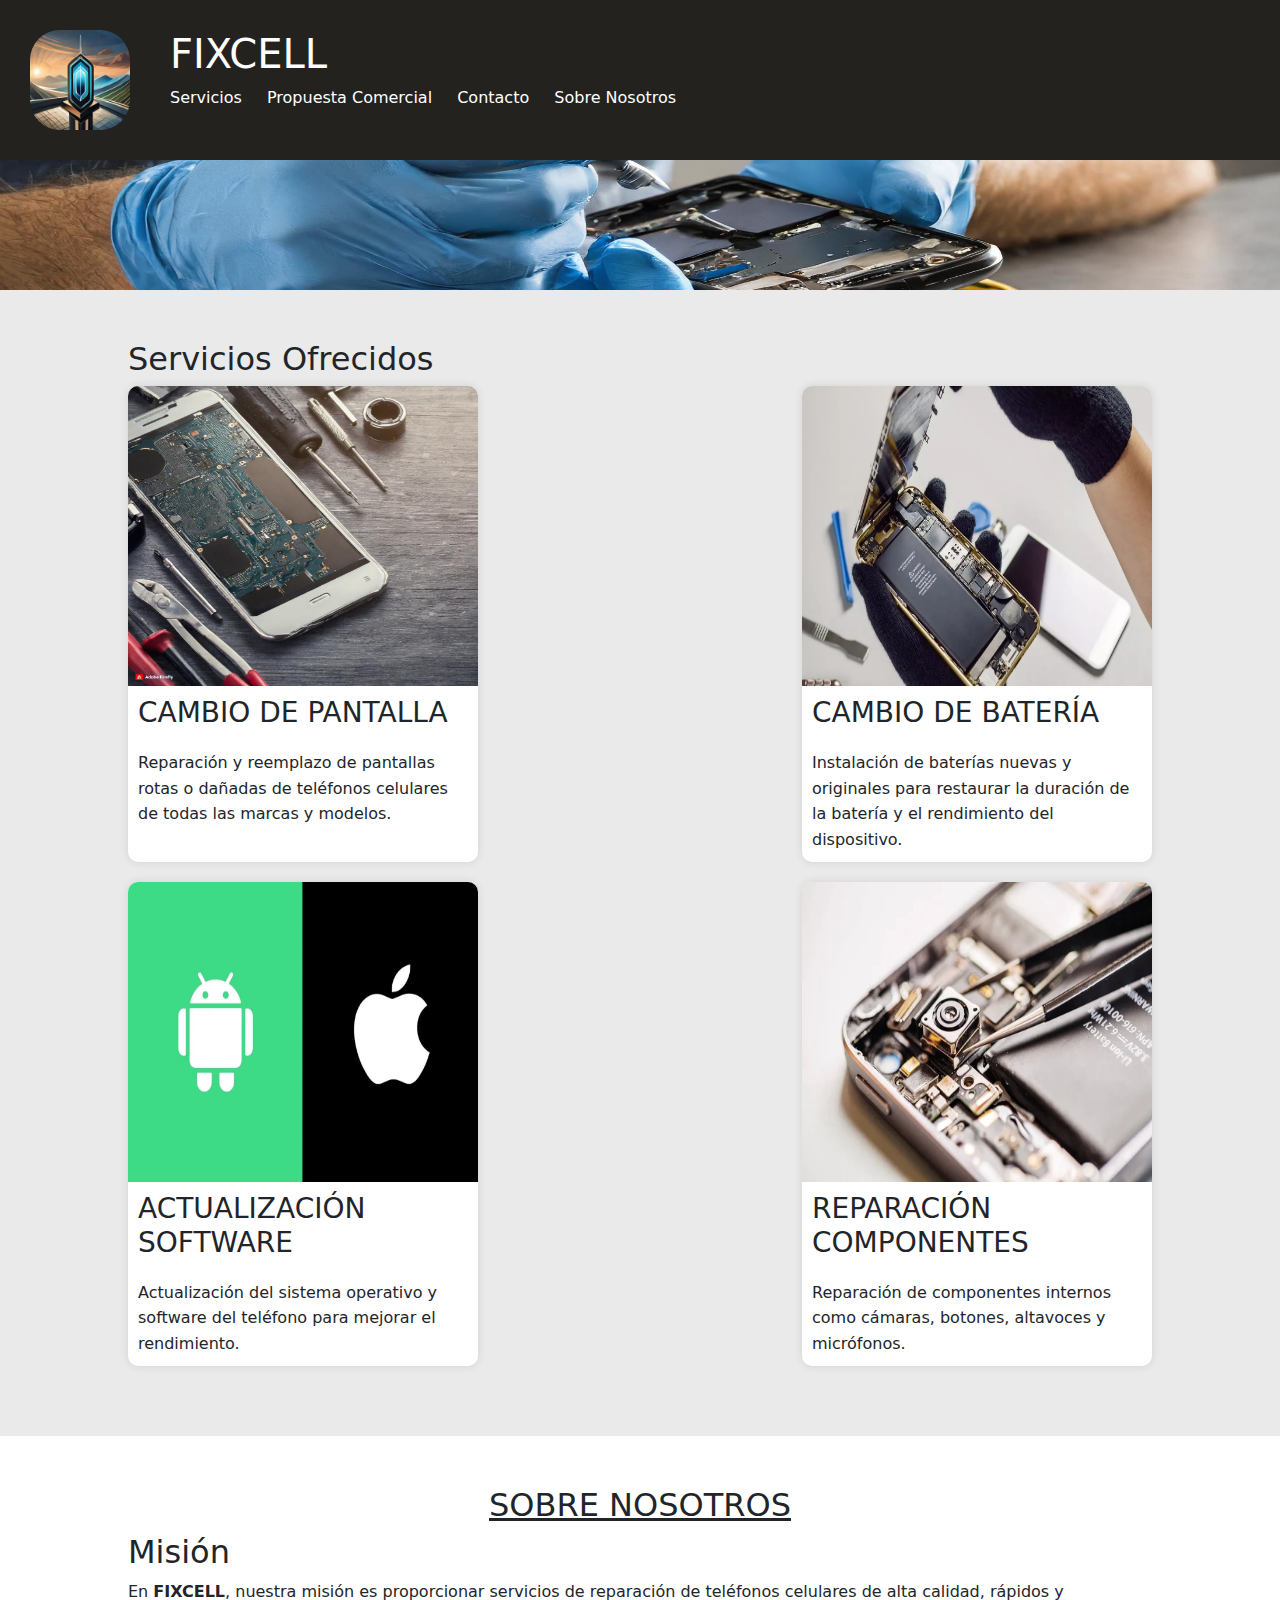
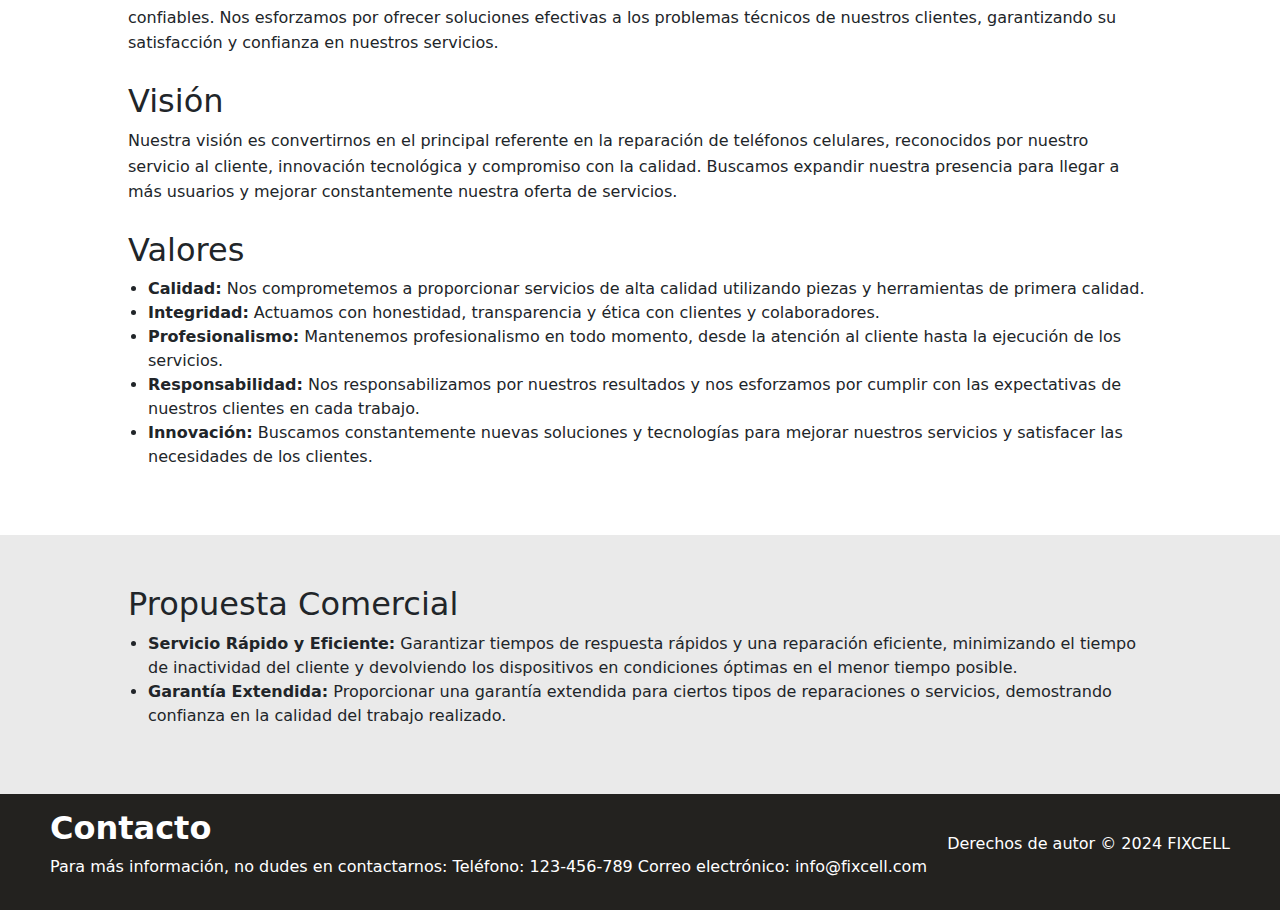
<file: index.html>
<!DOCTYPE html>
<html lang="es">
  <head>
    <meta charset="UTF-8" />
    <meta name="viewport" content="width=device-width, initial-scale=1.0" />
    <title>Servicio Técnico Celular</title>
    <link rel="stylesheet" href="style.css" />
    <link
      href="https://cdn.jsdelivr.net/npm/bootstrap@5.3.3/dist/css/bootstrap.min.css"
      rel="stylesheet"
      integrity="sha384-QWTKZyjpPEjISv5WaRU9OFeRpok6YctnYmDr5pNlyT2bRjXh0JMhjY6hW+ALEwIH"
      crossorigin="anonymous"
    />
    <script
      src="https://cdn.jsdelivr.net/npm/bootstrap@5.3.3/dist/js/bootstrap.bundle.min.js"
      integrity="sha384-YvpcrYf0tY3lHB60NNkmXc5s9fDVZLESaAA55NDzOxhy9GkcIdslK1eN7N6jIeHz"
      crossorigin="anonymous"
    ></script>
  </head>

  <body>
    <header>
      <div class="logo">
        <img src="logotipo.jpg" alt="Logo" class="logotipo" />
      </div>
      <div class="titulomenu">
        <div class="titulo">
          <h1>FIXCELL</h1>
        </div>
        <div class="listaDesplegable"> 
          <button
            class="btn btn-secondary dropdown-toggle"
            type="button"
            data-bs-toggle="dropdown"
            aria-expanded="false"
          >
            ☰
          </button>
          <ul class="dropdown-menu">
            <li><a class="dropdown-item" href="#servicios">Servicios</a></li>
            <li>
              <a class="dropdown-item" href="#propuesta">Propuesta Comercial</a>
            </li>
            <li><a class="dropdown-item" href="#contacto">Contacto</a></li>
            <li>
              <a class="dropdown-item" href="#sobreNosotros">Sobre Nosotros</a>
            </li>
          </ul>
        </div>
        <nav>
          <ul>
            <li><a href="#servicios">Servicios</a></li>
            <li><a href="#propuesta">Propuesta Comercial</a></li>
            <li><a href="#contacto">Contacto</a></li>
            <li><a href="#sobreNosotros">Sobre Nosotros</a></li>
          </ul>
        </nav>
      </div>
    </header>

    <div class="fotoprincipal">
      <img src="foto1.jpg" alt="fotoprincipal" class="fotoprincipal" />
    </div>

    <section id="servicios" class="gris">
      <div class="contenedor">
        <h2>Servicios Ofrecidos</h2>
        <div class="servicios-contenedor">
          <div class="servicio">
            <img src="foto 2.jpg" alt="Servicio 1" class="imagen1" />
            <h3>CAMBIO DE PANTALLA</h3>
            <p>
              Reparación y reemplazo de pantallas rotas o dañadas de teléfonos
              celulares de todas las marcas y modelos.
            </p>
          </div>
          <div class="servicio">
            <img src="fotobateria.webp" alt="Servicio 2" class="imagen2" />
            <h3>CAMBIO DE BATERÍA</h3>
            <p>
              Instalación de baterías nuevas y originales para restaurar la
              duración de la batería y el rendimiento del dispositivo.
            </p>
          </div>
          <div class="servicio">
            <img src="fotoandroid.webp" alt="Servicio 3" class="imagen3" />
            <h3>ACTUALIZACIÓN SOFTWARE</h3>
            <p>
              Actualización del sistema operativo y software del teléfono para
              mejorar el rendimiento.
            </p>
          </div>
          <div class="servicio">
            <img src="fotocamara.webp" alt="Servicio 4" class="imagen4" />
            <h3>REPARACIÓN COMPONENTES</h3>
            <p>
              Reparación de componentes internos como cámaras, botones,
              altavoces y micrófonos.
            </p>
          </div>
        </div>
      </div>
    </section>

    <section id="sobreNosotros">
      <div class="contenedor">
        <h2 class="nosotros"><u>SOBRE NOSOTROS</u></h2>
        <div class="Mision"></div>
        <h2>Misión</h2>
        <p>
          En <strong>FIXCELL</strong>, nuestra misión es proporcionar servicios
          de reparación de teléfonos celulares de alta calidad, rápidos y
          confiables. Nos esforzamos por ofrecer soluciones efectivas a los
          problemas técnicos de nuestros clientes, garantizando su satisfacción
          y confianza en nuestros servicios.
        </p>

        <div class="vision">
          <h2>Visión</h2>
          <p>
            Nuestra visión es convertirnos en el principal referente en la
            reparación de teléfonos celulares, reconocidos por nuestro servicio
            al cliente, innovación tecnológica y compromiso con la calidad.
            Buscamos expandir nuestra presencia para llegar a más usuarios y
            mejorar constantemente nuestra oferta de servicios.
          </p>
        </div>

        <div class="valores">
          <h2>Valores</h2>
          <ul>
            <li>
              <strong>Calidad:</strong> Nos comprometemos a proporcionar
              servicios de alta calidad utilizando piezas y herramientas de
              primera calidad.
            </li>
            <li>
              <strong>Integridad:</strong> Actuamos con honestidad,
              transparencia y ética con clientes y colaboradores.
            </li>
            <li>
              <strong>Profesionalismo:</strong> Mantenemos profesionalismo en
              todo momento, desde la atención al cliente hasta la ejecución de
              los servicios.
            </li>
            <li>
              <strong>Responsabilidad:</strong> Nos responsabilizamos por
              nuestros resultados y nos esforzamos por cumplir con las
              expectativas de nuestros clientes en cada trabajo.
            </li>
            <li>
              <strong>Innovación:</strong> Buscamos constantemente nuevas
              soluciones y tecnologías para mejorar nuestros servicios y
              satisfacer las necesidades de los clientes.
            </li>
          </ul>
        </div>
      </div>
    </section>

    <section id="propuesta" class="gris">
      <div class="contenedor">
        <h2>Propuesta Comercial</h2>
        <ul>
          <li>
            <strong>Servicio Rápido y Eficiente:</strong> Garantizar tiempos de
            respuesta rápidos y una reparación eficiente, minimizando el tiempo
            de inactividad del cliente y devolviendo los dispositivos en
            condiciones óptimas en el menor tiempo posible.
          </li>
          <li>
            <strong>Garantía Extendida:</strong> Proporcionar una garantía
            extendida para ciertos tipos de reparaciones o servicios,
            demostrando confianza en la calidad del trabajo realizado.
          </li>
        </ul>
      </div>
    </section>

    <footer>
      <div class="contactoCopy" id="contacto">
        <div class="info">
          <h2><strong>Contacto</strong></h2>
          <p>
            Para más información, no dudes en contactarnos: Teléfono:
            123-456-789 Correo electrónico: info@fixcell.com
          </p>
        </div>
        <div class="copyright">
          <p>Derechos de autor &copy; 2024 FIXCELL</p>
        </div>
      </div>
    </footer>
  </body>
</html>
</file>
<file: style.css>
header {
  background-color: #23221f;
  color: #fff;
  padding: 10px;
  display: flex;
  align-items: center; /* Alinea los elementos verticalmente al centro */
}

.titulomenu {
  margin-left: 40px;
  margin-bottom: 20px;
}

nav ul {
  list-style: none;
  padding: 0; 
  margin: 0;
}

nav ul li {
  display: inline; /*para que este alineado*/
  margin-right: 20px;
}

nav ul li a {
  color: #fff;
  text-decoration: none;
}

nav ul li a:hover {
  color: rgb(170, 170, 170); /*para que se cambie de color a gris*/
}

.logotipo {
  width: 100px;
  margin-bottom: 20px;
  margin-top: 20px;
  margin-left: 20px;
  border-radius: 30px; /*figma me dio esto para que sea asi de redondo*/
}

body {
  font-family: Arial, sans-serif;
  margin: 0;
  padding: 0;
}

.fotoprincipal {
  width: 100%;
  height: 130px;
  display: flex;
}

.nosotros {
  text-align: center;
}

.contenedor {
  width: 80%;
  margin: 0 auto;
}

section {
  padding: 50px 0;
  transition: background-color 0.3s ease; /*con esto se hace la transición suave*/
  position: relative;
}

section.gris {
  background-color: #eaeaea;
}

section h2 {
  margin-top: 0;
}

section p {
  line-height: 1.6;
}

section ul {
  padding-left: 20px;
}

.servicios-contenedor {
  display: flex;
  justify-content: space-between;
  flex-wrap: wrap; /* Permite que los elementos se envuelvan en una nueva línea si no hay suficiente espacio */
}

.servicio {
  width: 350px;
  margin-bottom: 20px;
  background-color: #fff;
  border-radius: 10px;
  box-shadow: 0 0 10px rgba(0, 0, 0, 0.1); /*con esto agrego sombra atras de las cajas*/
  transition: background-color 0.3s ease; /*tiempo que tarda en cambiar de color*/
  cursor: pointer; /* Cambia el cursor al pasar sobre el servicio */
}

.servicio:hover {
  background-color: #d3d3d3; /* Cambia el color de fondo al gris claro */
}

div.vision {
  padding-bottom: 10px;
  padding-top: 10px;
}

.servicio img {
  width: 100%;
  border-top-left-radius: 10px;
  border-top-right-radius: 10px;
  height: 300px;
}

.servicio h3,
.servicio p {
  padding: 10px;
  margin: 0;
}

footer {
  background-color: #23221f;
  color: #fff; /* Color de texto */
  padding-top: 15px;
  padding-bottom: 15px;
}

.contactoCopy {
  display: flex;
  justify-content: space-between;
  text-align: center;
}

.info {
  text-align: left;
  margin-left: 50px;
}

.copyright {
  text-align: center;
  display: flex;
  align-items: center;
  margin-right: 50px;
}

@media (max-width: 870px) {
  .servicios-contenedor {
    justify-content: center;
    width: auto;
  }
  h2 {
    text-align: center;
  }
}

.listaDesplegable {
  display: none;
}

@media (max-width: 350px) {
  /* para que sea responsive*/
  .servicios-contenedor {
    width: 90%;
    justify-content: center;
  }
}
@media (max-width: 660px) {
  nav {
    display: none;
  }
  .listaDesplegable {
    display: flex;
  }
}

/* estilos para el modo noche */
body.dark-mode {
  background-color: #121212;
  color: #e0e0e0;
}

.servicio.dark-mode {
  background-color: #2c2c2c;
  color: #e0e0e0;
}

.servicio.dark-mode:hover {
  background-color: #3c3c3c;
}

.servicio.dark-mode h3,
.servicio.dark-mode p {
  color: #e0e0e0;
}

section.dark-mode {
  background-color: #2c2c2c;
}

section.gris.dark-mode {
  background-color: #3c3c3c;
}

/* estilo para el icono */

#toggle-dark-mode {
  position: absolute;
  top: 10px;
  right: 10px;
  padding: 20px;
  cursor: pointer;
  font-size: 24px;
  background: none;
  border: none;
  color: inherit;
  transition: color 0.3s;
  display: flex;
}

#toggle-dark-mode:hover {
  color: #ffc107;
}
</file>
